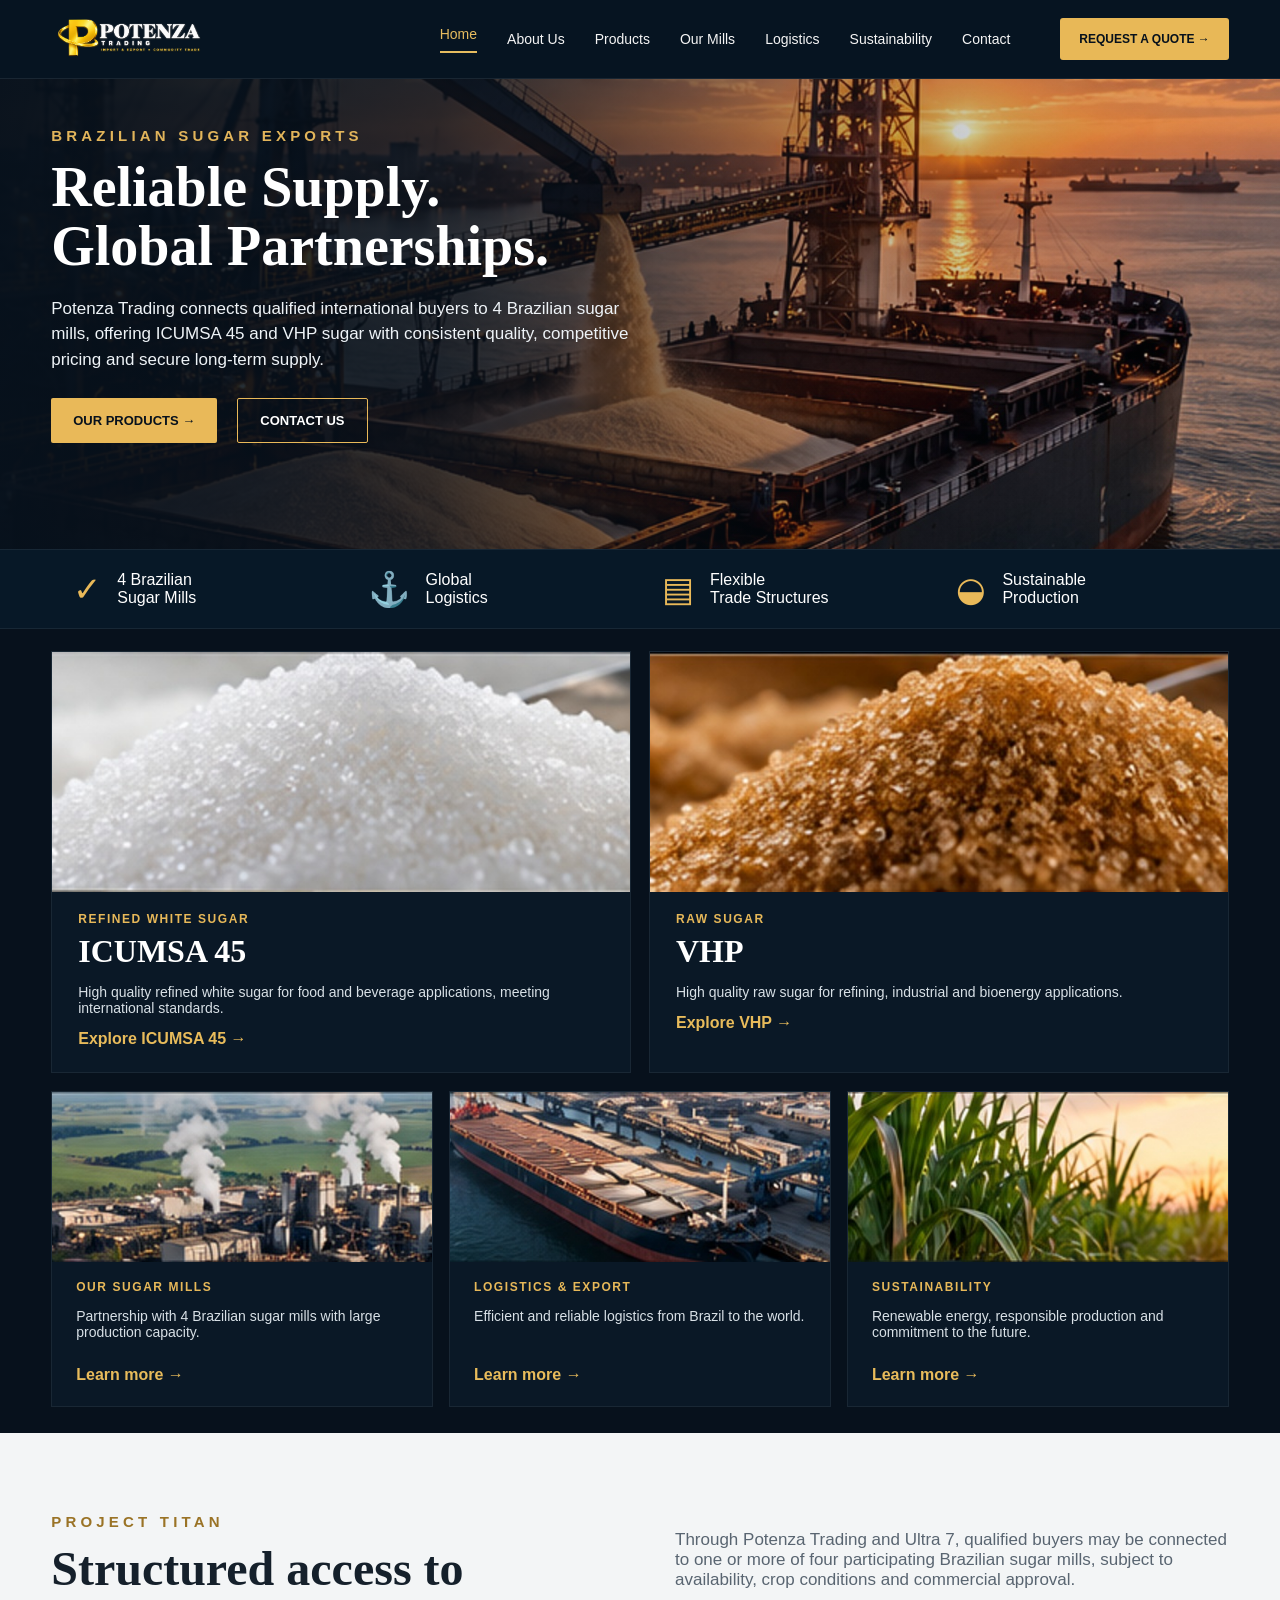
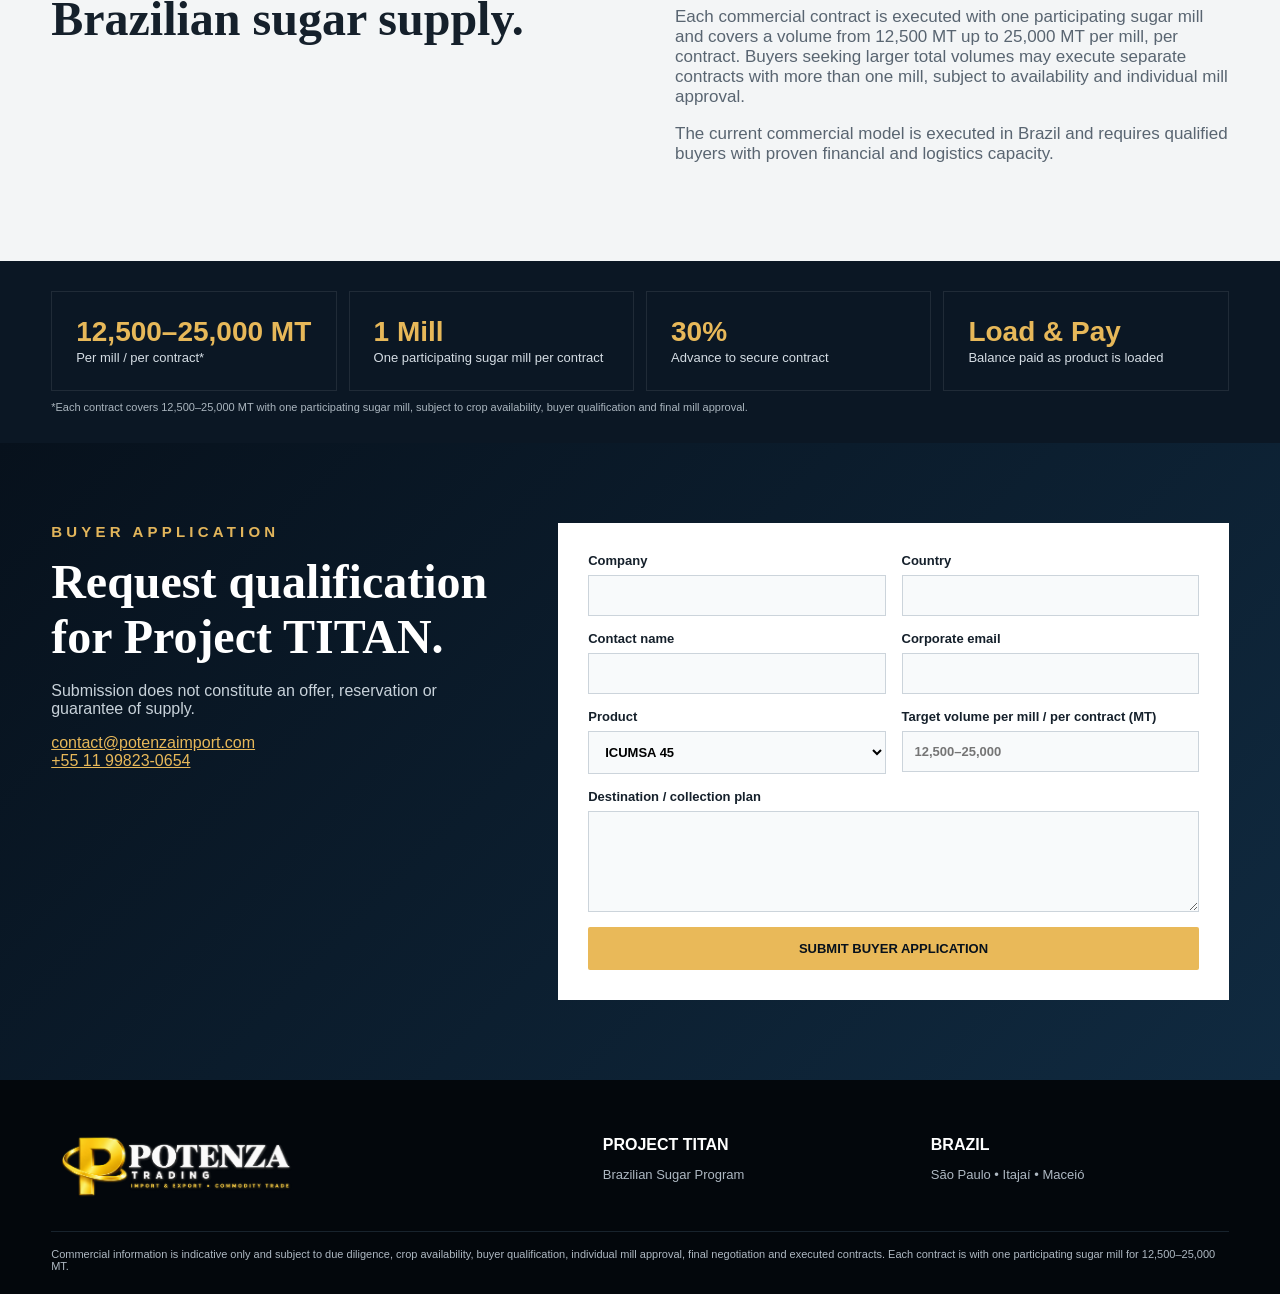
<file: index.html>
<!doctype html>
<html lang="en">
<head>
<meta charset="utf-8">
<meta name="viewport" content="width=device-width,initial-scale=1">
<title>Potenza Trading | Project TITAN</title>
<meta name="description" content="Potenza Trading connects qualified international buyers to four Brazilian sugar mills offering ICUMSA 45 and VHP sugar through Project TITAN.">
<link rel="canonical" href="https://potenzaimport.com/">
<link rel="stylesheet" href="style.css">
<meta name="theme-color" content="#07111c">
</head>
<body>
<header class="topbar">
  <div class="container navwrap">
    <a class="brand" href="#home">
      <img src="assets-v8/potenza-logo-premium.png" alt="Potenza Trading">
    </a>
    <button class="menu-toggle" aria-label="Open menu">☰</button>
    <nav class="nav">
      <a class="active" href="#home">Home</a>
      <a href="#about">About Us</a>
      <a href="#products">Products</a>
      <a href="#mills">Our Mills</a>
      <a href="#logistics">Logistics</a>
      <a href="#sustainability">Sustainability</a>
      <a href="#contact">Contact</a>
    </nav>
    <a class="quote-btn" href="#contact">REQUEST A QUOTE →</a>
  </div>
</header>

<main>
<section id="home" class="hero">
  <div class="hero-bg"></div>
  <div class="container hero-content">
    <div class="hero-copy">
      <div class="eyebrow">BRAZILIAN SUGAR EXPORTS</div>
      <h1>Reliable Supply.<br>Global Partnerships.</h1>
      <p>Potenza Trading connects qualified international buyers to 4 Brazilian sugar mills, offering ICUMSA 45 and VHP sugar with consistent quality, competitive pricing and secure long-term supply.</p>
      <div class="hero-actions">
        <a class="btn gold" href="#products">OUR PRODUCTS →</a>
        <a class="btn dark-outline" href="#contact">CONTACT US</a>
      </div>
    </div>
  </div>
</section>

<section class="feature-strip">
  <div class="container feature-grid">
    <div class="feature"><div class="icon">✓</div><span>4 Brazilian<br>Sugar Mills</span></div>
    <div class="feature"><div class="icon">⚓</div><span>Global<br>Logistics</span></div>
    <div class="feature"><div class="icon">▤</div><span>Flexible<br>Trade Structures</span></div>
    <div class="feature"><div class="icon">◒</div><span>Sustainable<br>Production</span></div>
  </div>
</section>

<section id="products" class="products-section">
  <div class="container">
    <div class="product-grid">
      <article class="product-card">
        <div class="product-image ic45"></div>
        <div class="product-copy">
          <div class="small-label">REFINED WHITE SUGAR</div>
          <h2>ICUMSA 45</h2>
          <p>High quality refined white sugar for food and beverage applications, meeting international standards.</p>
          <a href="ic45.html">Explore ICUMSA 45 →</a>
        </div>
      </article>

      <article class="product-card">
        <div class="product-image vhp"></div>
        <div class="product-copy">
          <div class="small-label">RAW SUGAR</div>
          <h2>VHP</h2>
          <p>High quality raw sugar for refining, industrial and bioenergy applications.</p>
          <a href="vhp.html">Explore VHP →</a>
        </div>
      </article>
    </div>
  </div>
</section>

<section class="story-section">
  <div class="container story-grid">
    <article id="mills" class="story-card">
      <div class="story-image mills"></div>
      <div class="story-copy">
        <div class="small-label">OUR SUGAR MILLS</div>
        <p>Partnership with 4 Brazilian sugar mills with large production capacity.</p>
        <a href="#about">Learn more →</a>
      </div>
    </article>

    <article id="logistics" class="story-card">
      <div class="story-image logistics"></div>
      <div class="story-copy">
        <div class="small-label">LOGISTICS & EXPORT</div>
        <p>Efficient and reliable logistics from Brazil to the world.</p>
        <a href="#contact">Learn more →</a>
      </div>
    </article>

    <article id="sustainability" class="story-card">
      <div class="story-image cane"></div>
      <div class="story-copy">
        <div class="small-label">SUSTAINABILITY</div>
        <p>Renewable energy, responsible production and commitment to the future.</p>
        <a href="#about">Learn more →</a>
      </div>
    </article>
  </div>
</section>

<section id="about" class="about-section">
  <div class="container about-grid">
    <div>
      <div class="eyebrow dark">PROJECT TITAN</div>
      <h2>Structured access to Brazilian sugar supply.</h2>
    </div>
    <div>
      <p>Through Potenza Trading and Ultra 7, qualified buyers may be connected to one or more of four participating Brazilian sugar mills, subject to availability, crop conditions and commercial approval.</p>
      <p>Each commercial contract is executed with one participating sugar mill and covers a volume from 12,500 MT up to 25,000 MT per mill, per contract. Buyers seeking larger total volumes may execute separate contracts with more than one mill, subject to availability and individual mill approval.</p>
      <p>The current commercial model is executed in Brazil and requires qualified buyers with proven financial and logistics capacity.</p>
    </div>
  </div>
</section>

<section class="commercial-section">
  <div class="container commercial-grid">
    <div><strong>12,500–25,000 MT</strong><span>Per mill / per contract*</span></div>
    <div><strong>1 Mill</strong><span>One participating sugar mill per contract</span></div>
    <div><strong>30%</strong><span>Advance to secure contract</span></div>
    <div><strong>Load & Pay</strong><span>Balance paid as product is loaded</span></div>
  </div>
  <div class="container fine">*Each contract covers 12,500–25,000 MT with one participating sugar mill, subject to crop availability, buyer qualification and final mill approval.</div>
</section>

<section id="contact" class="contact-section">
  <div class="container contact-grid">
    <div class="contact-copy">
      <div class="eyebrow">BUYER APPLICATION</div>
      <h2>Request qualification for Project TITAN.</h2>
      <p>Submission does not constitute an offer, reservation or guarantee of supply.</p>
      <p><a href="mailto:contact@potenzaimport.com">contact@potenzaimport.com</a><br><a href="tel:+5511998230654">+55 11 99823-0654</a></p>
    </div>

    <form class="buyer-form" name="buyer-application" method="POST" data-netlify="true" netlify-honeypot="bot-field" action="/thank-you.html">
      <input type="hidden" name="form-name" value="buyer-application">
      <p hidden><label>Do not fill this out: <input name="bot-field"></label></p>
      <div class="form-row">
        <label>Company<input required name="company"></label>
        <label>Country<input required name="country"></label>
      </div>
      <div class="form-row">
        <label>Contact name<input required name="name"></label>
        <label>Corporate email<input required type="email" name="email"></label>
      </div>
      <div class="form-row">
        <label>Product<select name="product"><option>ICUMSA 45</option><option>VHP Sugar</option></select></label>
        <label>Target volume per mill / per contract (MT)<input name="volume" placeholder="12,500–25,000"></label>
      </div>
      <label>Destination / collection plan<textarea rows="5" name="message"></textarea></label>
      <button class="btn gold full" type="submit">SUBMIT BUYER APPLICATION</button>
    </form>
  </div>
</section>
</main>

<footer class="footer">
  <div class="container footer-grid">
    <img src="assets-v8/potenza-logo-premium.png" alt="Potenza Trading">
    <div><strong>PROJECT TITAN</strong><p>Brazilian Sugar Program</p></div>
    <div><strong>BRAZIL</strong><p>São Paulo • Itajaí • Maceió</p></div>
  </div>
  <div class="container legal">Commercial information is indicative only and subject to due diligence, crop availability, buyer qualification, individual mill approval, final negotiation and executed contracts. Each contract is with one participating sugar mill for 12,500–25,000 MT.</div>
</footer>

<script src="script.js"></script>
</body>
</html>
</file>
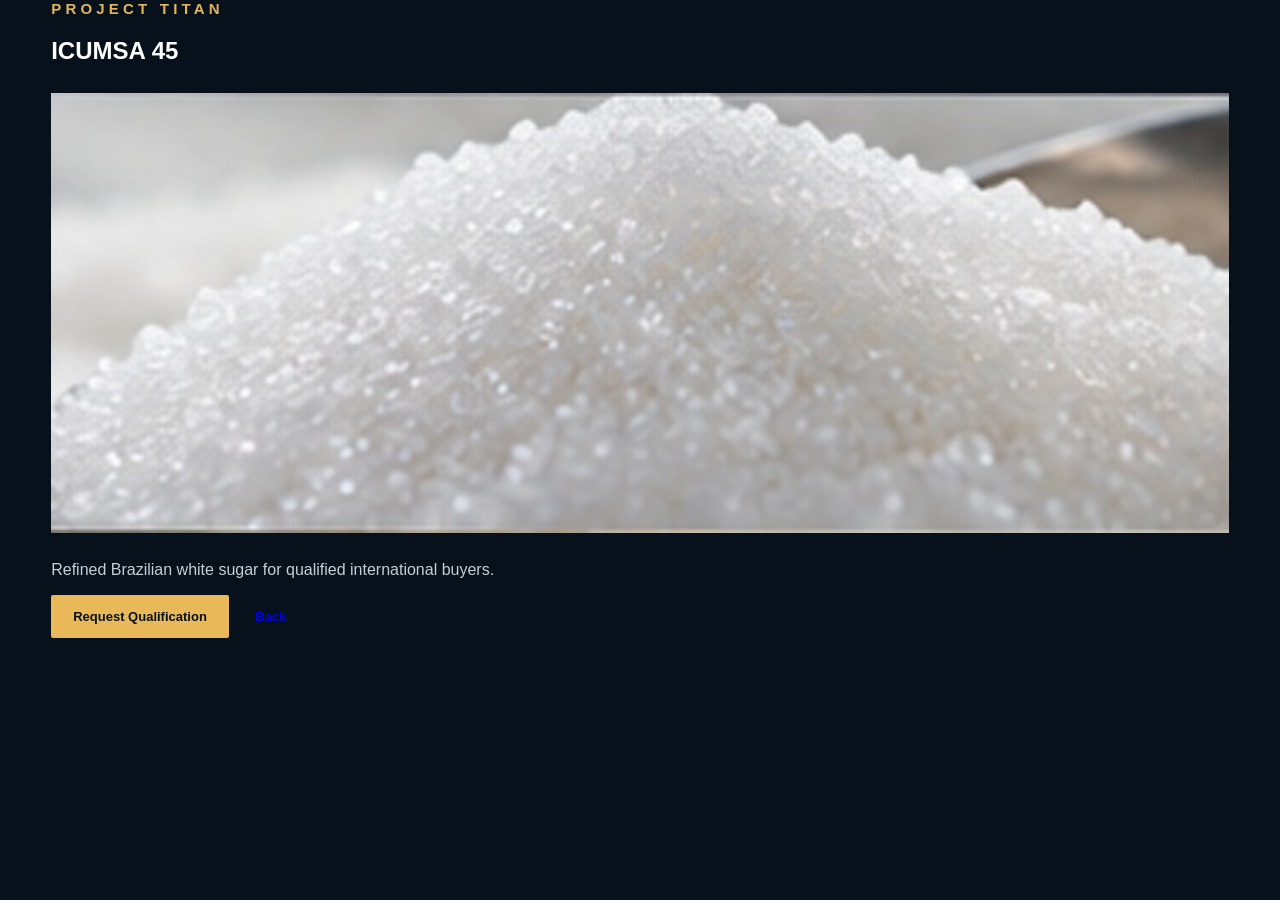
<file: ic45.html>
<!doctype html><html lang="en"><head><meta charset="utf-8"><meta name="viewport" content="width=device-width,initial-scale=1"><title>ICUMSA 45 | Project TITAN</title><link rel="stylesheet" href="style.css"></head><body style="background:#07111c;color:white"><section class="section"><div class="container"><div class="eyebrow">PROJECT TITAN</div><h2>ICUMSA 45</h2><div style="height:440px;background:url('assets-v8/images/ic45-product.jpg') center/cover no-repeat;margin:28px 0"></div><p style="color:#c5cfd7;max-width:760px">Refined Brazilian white sugar for qualified international buyers.</p><a class="btn gold" href="index.html#contact">Request Qualification</a> <a class="btn outline" href="index.html">Back</a></div></section></body></html>
</file>
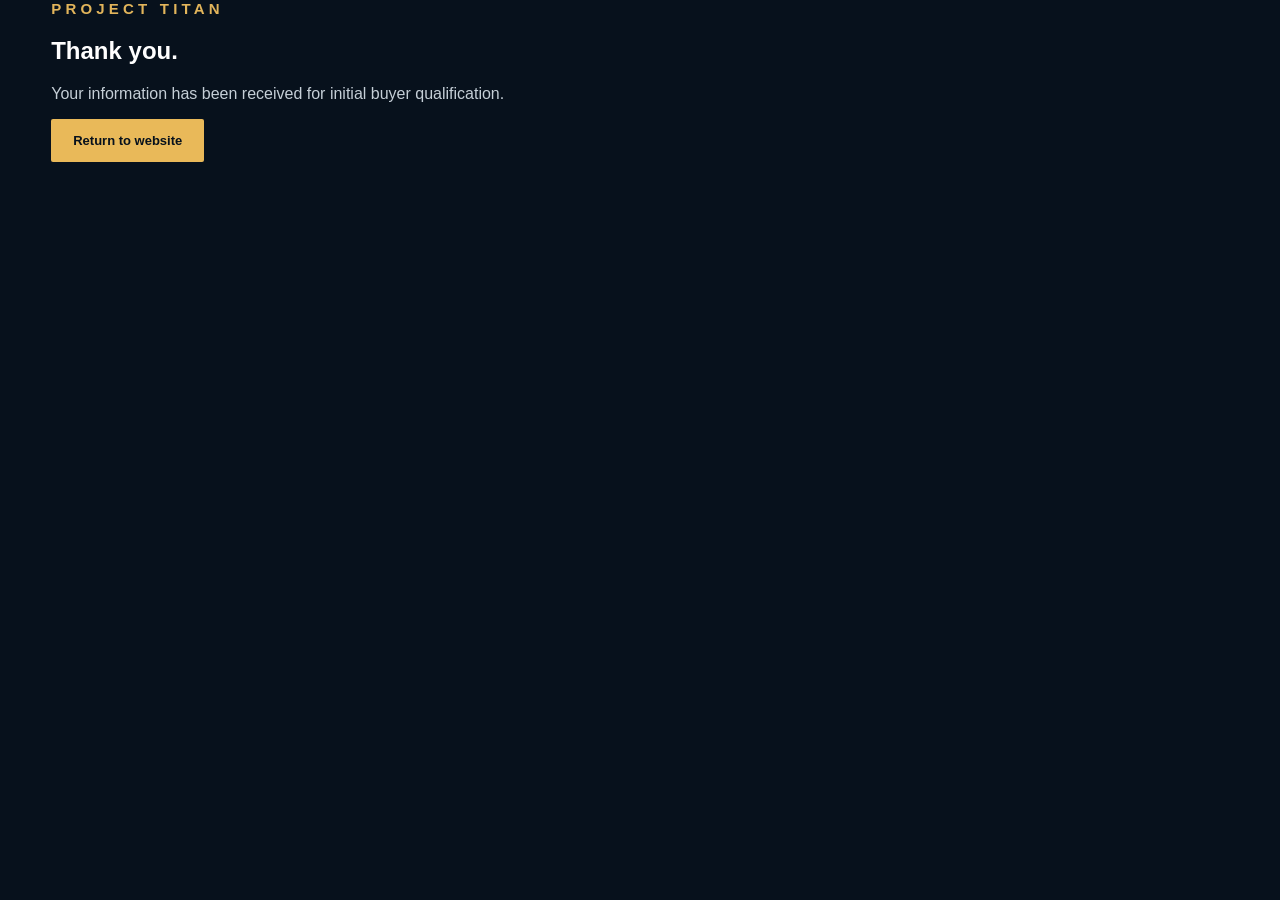
<file: thank-you.html>
<!doctype html><html lang="en"><head><meta charset="utf-8"><meta name="viewport" content="width=device-width,initial-scale=1"><title>Thank You | Project TITAN</title><link rel="stylesheet" href="style.css"></head><body style="background:#07111c;color:white"><section class="section"><div class="container"><div class="eyebrow">PROJECT TITAN</div><h2>Thank you.</h2><p style="color:#c5cfd7">Your information has been received for initial buyer qualification.</p><a class="btn gold" href="index.html">Return to website</a></div></section></body></html>
</file>
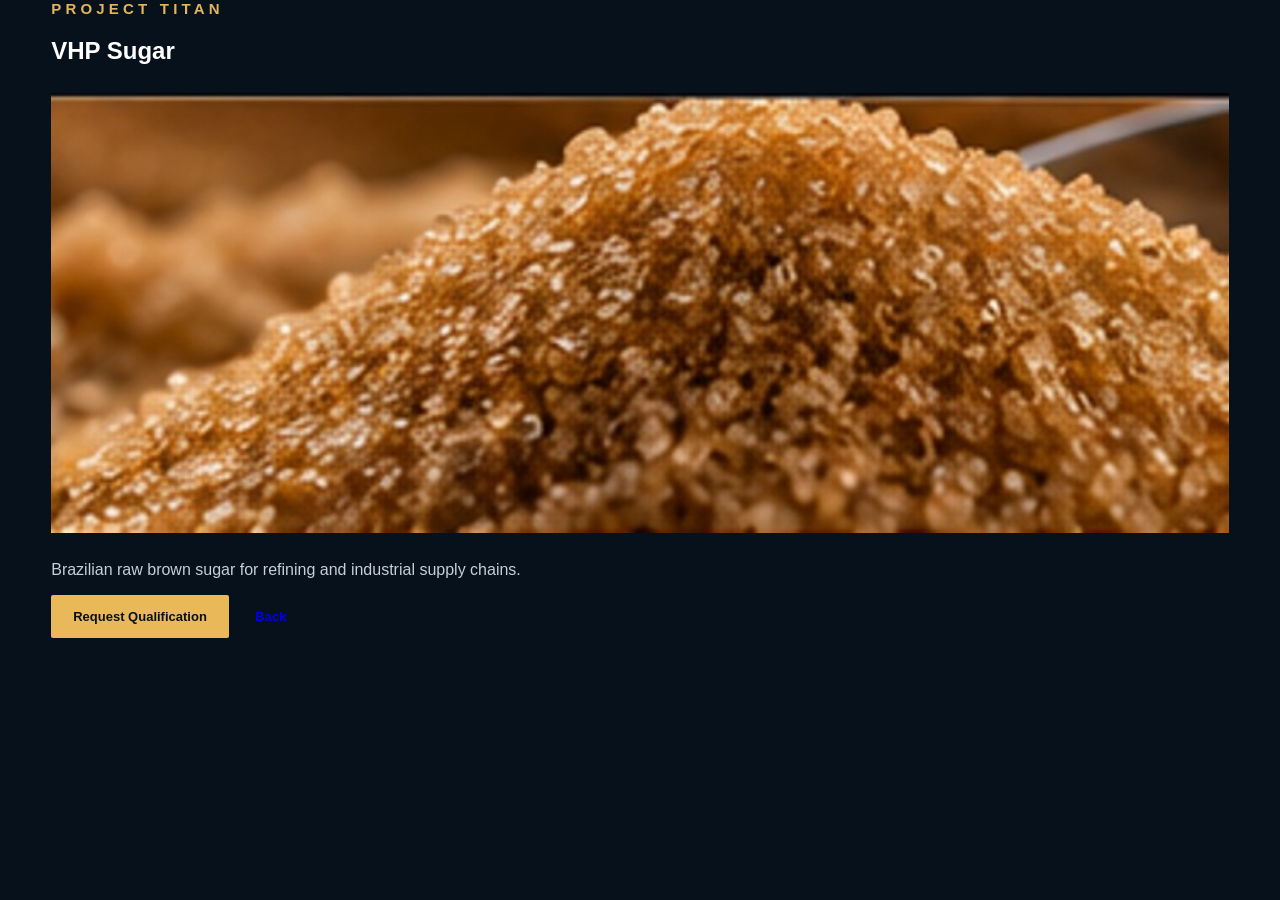
<file: vhp.html>
<!doctype html><html lang="en"><head><meta charset="utf-8"><meta name="viewport" content="width=device-width,initial-scale=1"><title>VHP Sugar | Project TITAN</title><link rel="stylesheet" href="style.css"></head><body style="background:#07111c;color:white"><section class="section"><div class="container"><div class="eyebrow">PROJECT TITAN</div><h2>VHP Sugar</h2><div style="height:440px;background:url('assets-v8/images/vhp-product.jpg') center/cover no-repeat;margin:28px 0"></div><p style="color:#c5cfd7;max-width:760px">Brazilian raw brown sugar for refining and industrial supply chains.</p><a class="btn gold" href="index.html#contact">Request Qualification</a> <a class="btn outline" href="index.html">Back</a></div></section></body></html>
</file>
<file: style.css>
*{box-sizing:border-box}html{scroll-behavior:smooth}body{margin:0;font-family:Arial,Helvetica,sans-serif;background:#07111c;color:#fff}.container{width:min(1420px,92%);margin:auto}.topbar{position:sticky;top:0;z-index:100;background:#061421;border-bottom:1px solid #ffffff13}.navwrap{height:78px;display:flex;align-items:center;gap:34px}.brand img{height:52px;width:auto}.nav{display:flex;gap:30px;align-items:center;margin-left:auto}.nav a{color:#f5f5f5;text-decoration:none;font-size:14px}.nav a.active{color:#e6bc5f;border-bottom:2px solid #e6bc5f;padding-bottom:9px}.quote-btn{margin-left:16px;background:#e8b857;color:#07111c;text-decoration:none;padding:14px 19px;border-radius:3px;font-size:12px;font-weight:900}.menu-toggle{display:none;background:none;border:0;color:#fff;font-size:26px}.hero{position:relative;min-height:470px;background:#07111c;overflow:hidden}.hero-bg{position:absolute;inset:0;background:linear-gradient(90deg,#07111cf7 0%,#07111ccd 34%,#07111c45 64%,#07111c0d 100%),url('assets-v8/images/hero-export.jpg') center/cover no-repeat}.hero-content{position:relative;z-index:2;padding:48px 0 35px}.hero-copy{max-width:650px}.eyebrow{font-size:15px;letter-spacing:.28em;color:#e2b55b;font-weight:900;margin-bottom:14px}.eyebrow.dark{color:#9a7326}.hero h1{font-family:Georgia,serif;font-size:56px;line-height:1.05;margin:0 0 20px}.hero p{font-size:17px;line-height:1.5;color:#eef3f7;max-width:610px}.hero-actions{display:flex;gap:20px;margin-top:26px}.btn{display:inline-flex;align-items:center;justify-content:center;text-decoration:none;font-weight:900;font-size:13px;padding:14px 22px;border-radius:2px}.gold{background:#e9b959;color:#07111c}.dark-outline{border:1px solid #e9b959;color:#fff;background:transparent}.feature-strip{background:#071827;border-top:1px solid #ffffff10;border-bottom:1px solid #ffffff10}.feature-grid{display:grid;grid-template-columns:repeat(4,1fr);padding:19px 0}.feature{display:flex;align-items:center;gap:16px;padding:0 22px}.icon{font-size:34px;color:#e9b959}.feature span{font-size:16px;line-height:1.1}.products-section{padding:22px 0 10px;background:#07111c}.product-grid{display:grid;grid-template-columns:1fr 1fr;gap:18px}.product-card{background:#0a1826;border:1px solid #ffffff10}.product-image{height:240px;background-size:cover;background-position:center}.product-image.ic45{background-image:url('assets-v8/images/ic45-product.jpg')}.product-image.vhp{background-image:url('assets-v8/images/vhp-product.jpg')}.product-copy{padding:20px 26px 24px}.small-label{font-size:12px;color:#e7b859;letter-spacing:.13em;font-weight:900;margin-bottom:7px}.product-copy h2{font-family:Georgia,serif;font-size:32px;margin:0 0 8px}.product-copy p{color:#d8e0e6;font-size:14px;max-width:610px}.product-copy a,.story-copy a{color:#e8bb5b;text-decoration:none;font-weight:900}.story-section{padding:8px 0 26px;background:#07111c}.story-grid{display:grid;grid-template-columns:repeat(3,1fr);gap:16px}.story-card{background:#0a1826;border:1px solid #ffffff10}.story-image{height:170px;background-size:cover;background-position:center}.story-image.mills{background-image:url('assets-v8/images/sugar-mill.jpg')}.story-image.logistics{background-image:url('assets-v8/images/logistics-port.jpg')}.story-image.cane{background-image:url('assets-v8/images/sugar-cane.jpg')}.story-copy{padding:18px 24px 22px}.story-copy p{color:#d8e0e6;font-size:14px;min-height:44px}.about-section{background:#f3f5f6;color:#15202b;padding:80px 0}.about-grid{display:grid;grid-template-columns:1fr 1fr;gap:70px;align-items:start}.about-grid h2{font-family:Georgia,serif;font-size:48px;line-height:1.05;margin:0}.about-grid p{font-size:17px;color:#596571}.commercial-section{background:#0b1724;padding:30px 0;color:#fff}.commercial-grid{display:grid;grid-template-columns:repeat(4,1fr);gap:12px}.commercial-grid div{border:1px solid #ffffff16;padding:24px}.commercial-grid strong{display:block;font-size:28px;color:#e7b859}.commercial-grid span{font-size:13px;color:#d5dde4}.fine{font-size:11px;color:#aab5be;padding-top:10px}.contact-section{background:linear-gradient(135deg,#07111c,#102a40);padding:80px 0}.contact-grid{display:grid;grid-template-columns:.8fr 1.2fr;gap:60px}.contact-copy h2{font-family:Georgia,serif;font-size:48px;margin:0 0 18px}.contact-copy p{color:#c8d2da}.contact-copy a{color:#e7b859}.buyer-form{background:#fff;color:#15202b;padding:30px}.form-row{display:grid;grid-template-columns:1fr 1fr;gap:16px}label{display:flex;flex-direction:column;font-size:13px;font-weight:800;margin-bottom:15px}input,select,textarea{margin-top:7px;padding:12px;border:1px solid #ccd4db;background:#f8fafb;font:inherit}.full{width:100%;border:0}.footer{background:#03070c;color:#aeb8c2;padding:44px 0 22px}.footer-grid{display:grid;grid-template-columns:1.4fr .8fr .8fr;gap:30px;align-items:center}.footer img{width:250px;max-width:100%}.footer strong{color:#fff}.footer p{font-size:13px}.legal{border-top:1px solid #18232d;margin-top:24px;padding-top:16px;font-size:11px}@media(max-width:1050px){.nav{display:none;position:absolute;top:78px;left:0;right:0;background:#061421;padding:20px;flex-direction:column;align-items:flex-start}.nav.open{display:flex}.menu-toggle{display:block;margin-left:auto}.quote-btn{display:none}.hero h1{font-size:48px}.feature-grid{grid-template-columns:1fr 1fr}.story-grid{grid-template-columns:1fr}.product-grid{grid-template-columns:1fr}.about-grid,.contact-grid{grid-template-columns:1fr}.commercial-grid{grid-template-columns:1fr 1fr}}@media(max-width:620px){.hero h1{font-size:40px}.feature-grid,.commercial-grid,.form-row,.footer-grid{grid-template-columns:1fr}.feature{padding:12px 0}.container{width:min(94%,1420px)}}
</file>
